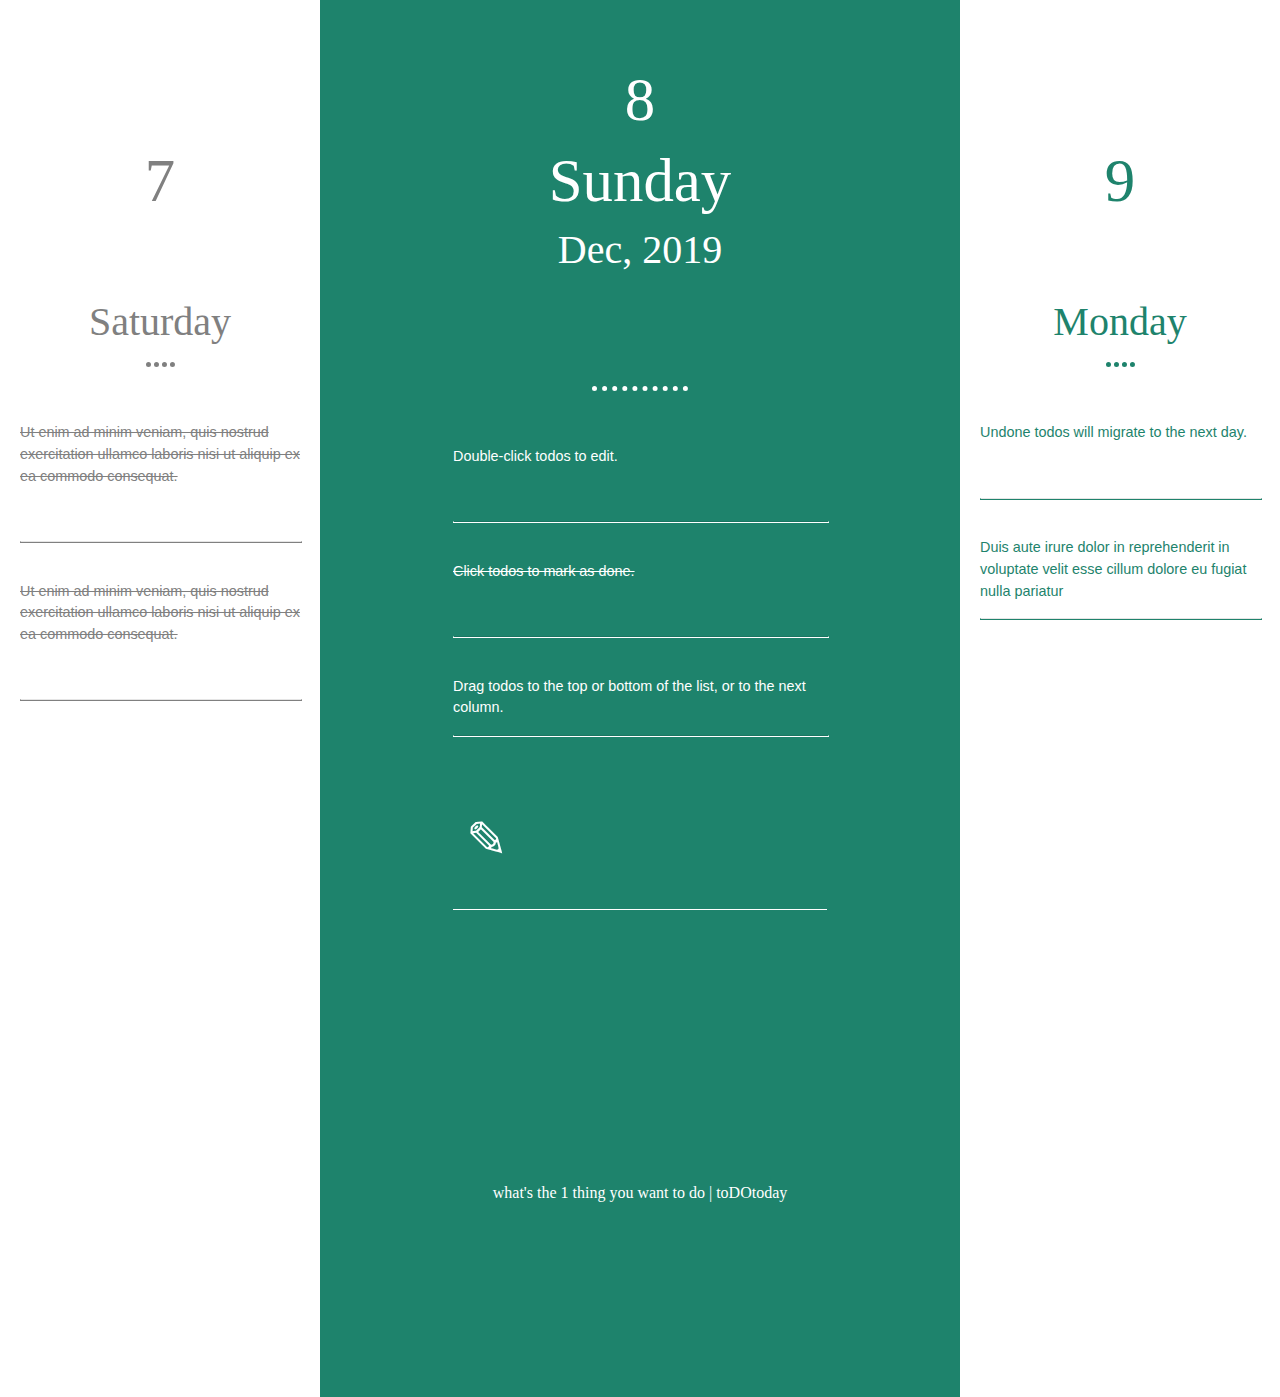
<file: index.html>
<!DOCTYPE html>
<html lang="en">

<head>
    <meta charset="utf-8">
    <meta name="viewport" content="width=device-width, initial-scale=1, shrink-to-fit=no">
    <link rel="stylesheet" href="https://stackpath.bootstrapcdn.com/bootstrap/4.4.1/css/bootstrap.min.css" integrity="sha384-Vkoo8x4CGsO3+Hhxv8T/Q5PaXtkKtu6ug5TOeNV6gBiFeWPGFN9MuhOf23Q9Ifjh" crossorigin="anonymous">
    <link rel="stylesheet" href="styles.css">
    <title>toDoToday</title>
</head>

<body>
    <div class="container-fluid">
        <div class="row">
            <div class="side col-sm-3">
                <h1 style="color: grey; padding: 50% 0 0 0">7</h1>
                <h3>Saturday</h3>
                <hr style="border-color: grey">
                <ul class="tasks-list">
                    <li>
                        <p span style="text-decoration: line-through; color: gray;">Ut enim ad minim veniam, quis
                            nostrud exercitation ullamco laboris nisi ut aliquip ex ea commodo consequat.</p>
                    </li><br>
                    <hr style="border-width:0.5px; border-style:solid; color: gray; width: 100%">
                    <br>
                    <li>
                        <p span style="text-decoration: line-through; color: gray;">Ut enim ad minim veniam, quis
                            nostrud exercitation ullamco laboris nisi ut aliquip ex ea commodo consequat.</p>
                    </li><br>
                    <hr style="border-width: 0.5px; border-style: solid; color: gray; width: 100%">
                    <br>
                </ul>
            </div>
            <div class="main col-sm-6" style="background-color: #1e836c; padding: 5% 10% 15% 10%">
                <header>
                    <h1>8</h1>
                    <h1>Sunday</h1>
                    <h3 style="padding: 0 0 25% 0; color: white">Dec, 2019</h3>
                </header>
                <hr style="border-color: white; width: 25%;">
                <ul class="tasks-list">
                    <li>
                        <p>Double-click todos to edit.</p>
                    </li><br>
                    <hr style="border-width:0.5px; border-style:solid; color: white; width: 100%">
                    <br>
                    <li>
                        <p span style="text-decoration: line-through;">Click todos to mark as done.</p>
                    </li><br>
                    <hr style="border-width:0.5px; border-style:solid; color: white; width: 100%">
                    <br>
                    <li>
                        <p>Drag todos to the top or bottom of the list, or to the next column.</p>
                    </li>
                    <hr style="border-width:0.5px; border-style:solid; color: white; width: 100%">
                    <br>
                    <br>
                    <li>
                        <form>
                            <input type="button" class="btn" style="color: white; font-size: 50px;" value="&#9998;">
                            <input type="text" id="newTask" name="newTask">
                        </form>
                    </li>
                </ul>
                <footer> what's the 1 thing you want to do | toDOtoday </footer>
            </div>
            <div class="side col-sm-3">
                <h1 style="color: #1e836c; padding: 50% 0 0 0">9</h1>
                <h3 style="color: #1e836c;">Monday</h3>
                <hr style="border-color: #1e836c;">
                <ul class="tasks-list">
                    <li>
                        <p span style="color: #1e836c;">Undone todos will migrate to the next day.</p>
                    </li><br>
                    <hr style="border-width:0.5px; border-style:solid; color: #1e836c; width: 100%">
                    <br>
                    <li>
                        <p span style="color: #1e836c;">Duis aute irure dolor in reprehenderit in voluptate velit esse
                            cillum dolore eu fugiat nulla pariatur</p>
                    </li>
                    <hr style="border-width:0.5px; border-style:solid; color:#1e836c; width: 100%">
                </ul>
            </div>
        </div>
    </div>
</body>

</html>
</file>
<file: styles.css>
h1 {
  font-family: Georgia, serif;
  color: white;
  text-align: center;
  font-size: 3.8em;
  font-weight: 250;
}

h3 {
  font-family: Georgia, serif;
  color: grey;
  text-align: center;
  font-size: 2.5em;
  font-weight: 150;
  padding: 25% 0 0 0;
}

hr {
  border-style: none;
  border-top-style: dotted;
  /*color: white;*/
  border-width: 5px;
  width: 10%;
}

li {
  list-style-type: none;
  margin: auto;
  width: 100%;
}

footer {
  background-color: #1e836c;
  font-family: Georgia, serif;
  color: white;
  text-align: center;
  font-size: 1em;
  padding-top: 250px;
}

input[type=text] {
  width: 100%;
  /*padding: 10px;*/
  margin: 0;
  box-sizing: border-box;
  border: none;
  background-color: #1e836c;
  border-bottom: 0.5px solid white;
}

.tasks-list {
  font-family: Arial, Helvetica, sans-serif;
  font-size: 0.9em;
  color: white;
  text-align: left;
  margin-top: 50px;
  padding: 5px;
}

div.side {
background-color: white;
}

div.main {
background-color: #1e836c;
}

@media screen and (max-width: 600px) {
  div.side {
    display: none;
  }
}

@media screen and (max-width: 600px) {
  div.main {
    width: 100%;
    }
  }
  
/* Between 576-600px layout breaks?! Why??  
< 600px div.main width: 100% */
</file>
